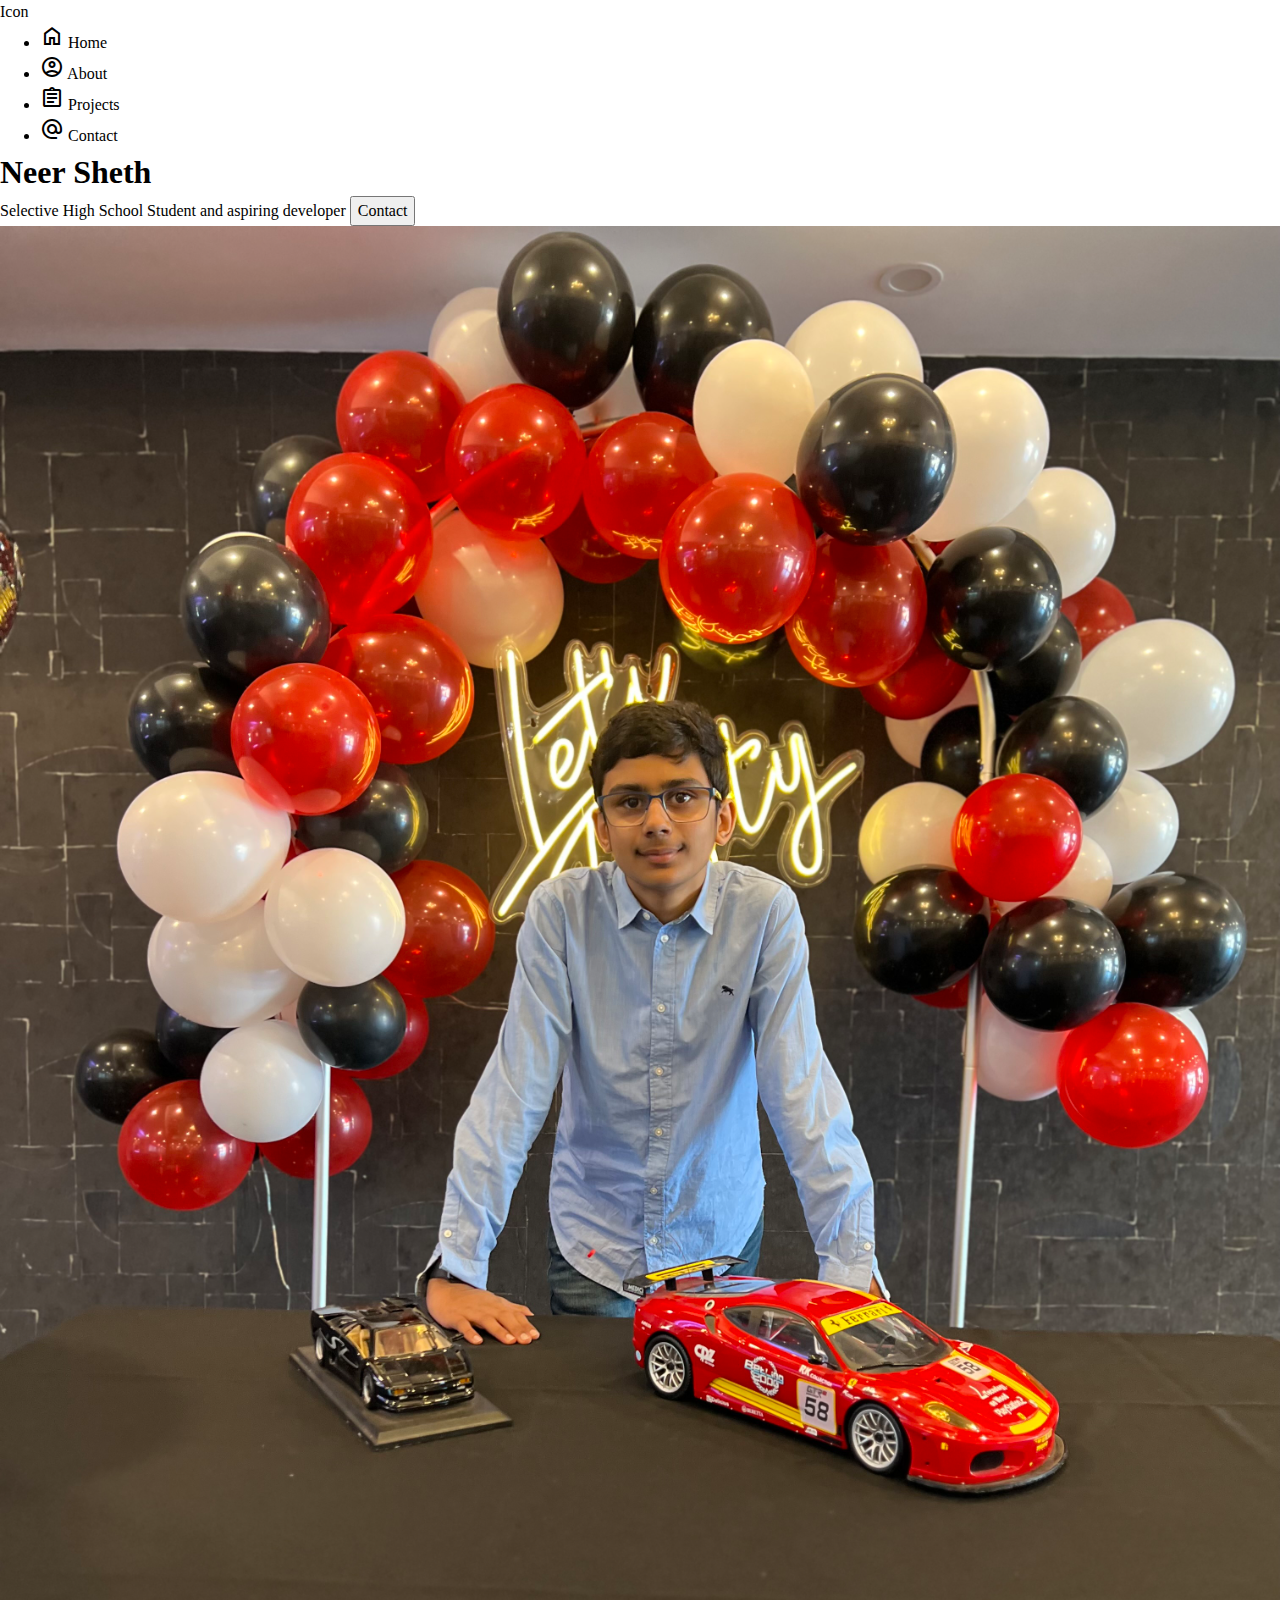
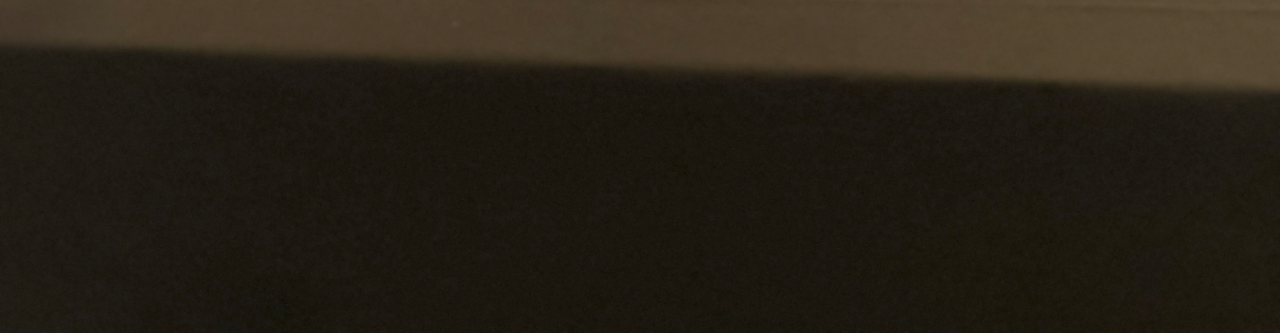
<file: docs/index.html>
<!DOCTYPE html>
<html lang="en">
<head>
    <meta charset="UTF-8">
    <meta name="viewport" content="width=device-width, initial-scale=1.0">
    <link rel="stylesheet" href="/styles/styles.css">
    <link rel="stylesheet" href="/styles/reset.css">
    <link rel="stylesheet" href="https://fonts.googleapis.com/css2?family=Material+Symbols+Outlined:opsz,wght,FILL,GRAD@24,400,0,0" />
    <title>Neer Sheth</title>
</head>
<body>
    <div id="main-container">
        <nav id="navbar">
            <div>Icon</div>
            <ul id="nav-list">
                <li class="nav-link">
                    <span class="material-symbols-outlined nav-icon">home</span>
                    Home
                </li>
                <li class="nav-link">
                    <span class="material-symbols-outlined nav-icon">account_circle</span>
                    About
                </li>
                <li class="nav-link">
                    <span class="material-symbols-outlined nav-icon">assignment</span>
                    Projects
                </li>
                <li class="nav-link">
                    <span class="material-symbols-outlined nav-icon">alternate_email</span>
                    Contact
                </li>
            </ul>
        </nav>

        <section id="hero">
            <div id="hero-text-container">
                <h1>Neer Sheth</h1>
                <span>
                    <span>Selective</span> High School Student and <span>aspiring developer</span>
                </span>
                <button>Contact</button>
            </div>
            <div id="hero-img-container">
                <img alt="An image of Neer" src="/assets/images/face_shot.jpg" />
            </div>
        </section>

    </div>
</body>
</html>
</file>
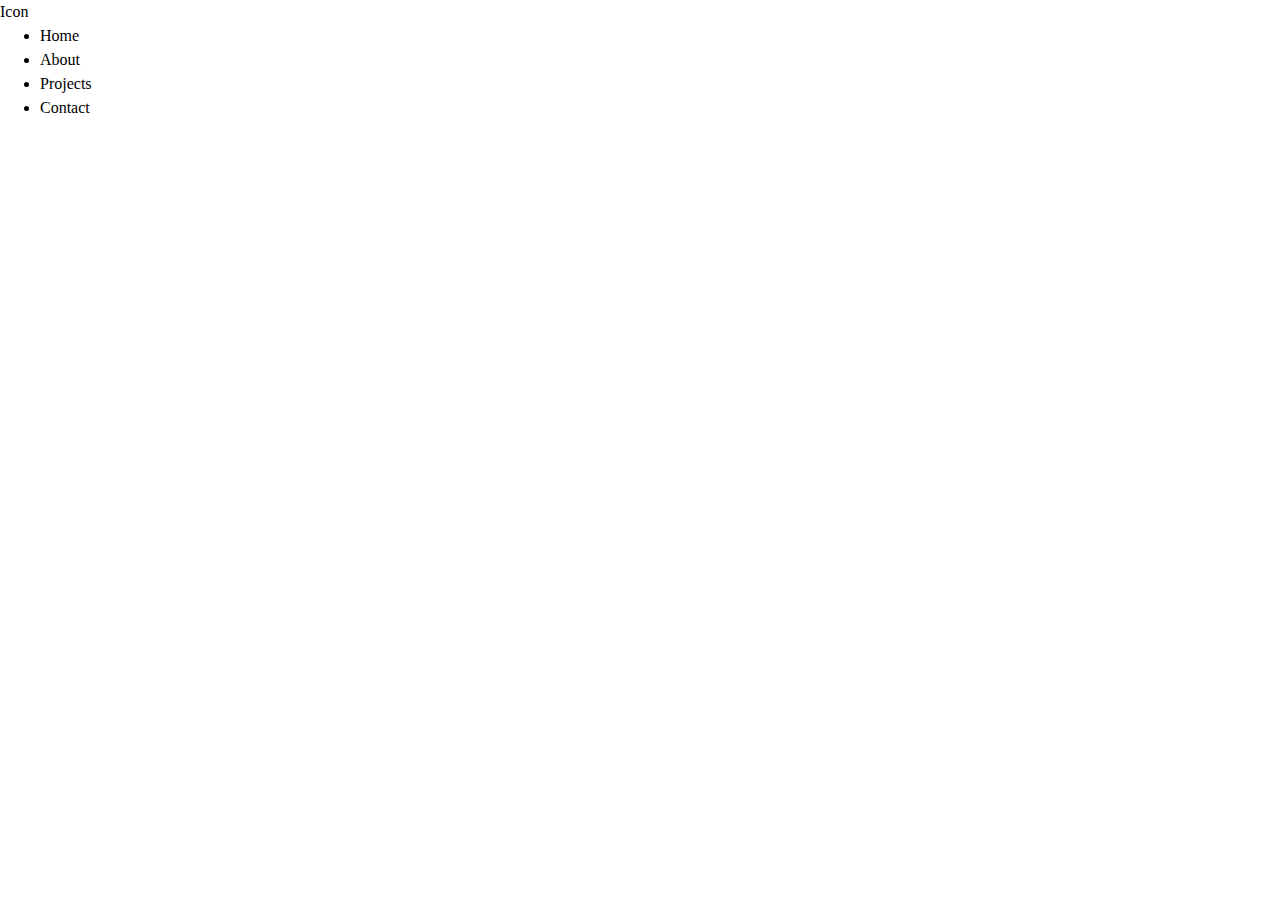
<file: html/index.html>
<!DOCTYPE html>
<html lang="en">
<head>
    <meta charset="UTF-8">
    <meta name="viewport" content="width=device-width, initial-scale=1.0">
    <link rel="stylesheet" href="/styles/styles.css">
    <link rel="stylesheet" href="/styles/reset.css">
    <link rel="stylesheet" href="https://fonts.googleapis.com/css2?family=Material+Symbols+Outlined:opsz,wght,FILL,GRAD@24,400,0,0" />
    <title>Neer Sheth</title>
</head>
<body>
    <div id="main_container">
        <nav id="navbar">
            <div>Icon</div>
            <ul id="nav_list">
                <li class="nav_link">Home</li>
                <li class="nav_link">About</li>
                <li class="nav_link">Projects</li>
                <li class="nav_link">Contact</li>
            </ul>
        </nav>


    </div>
</body>
</html>
</file>
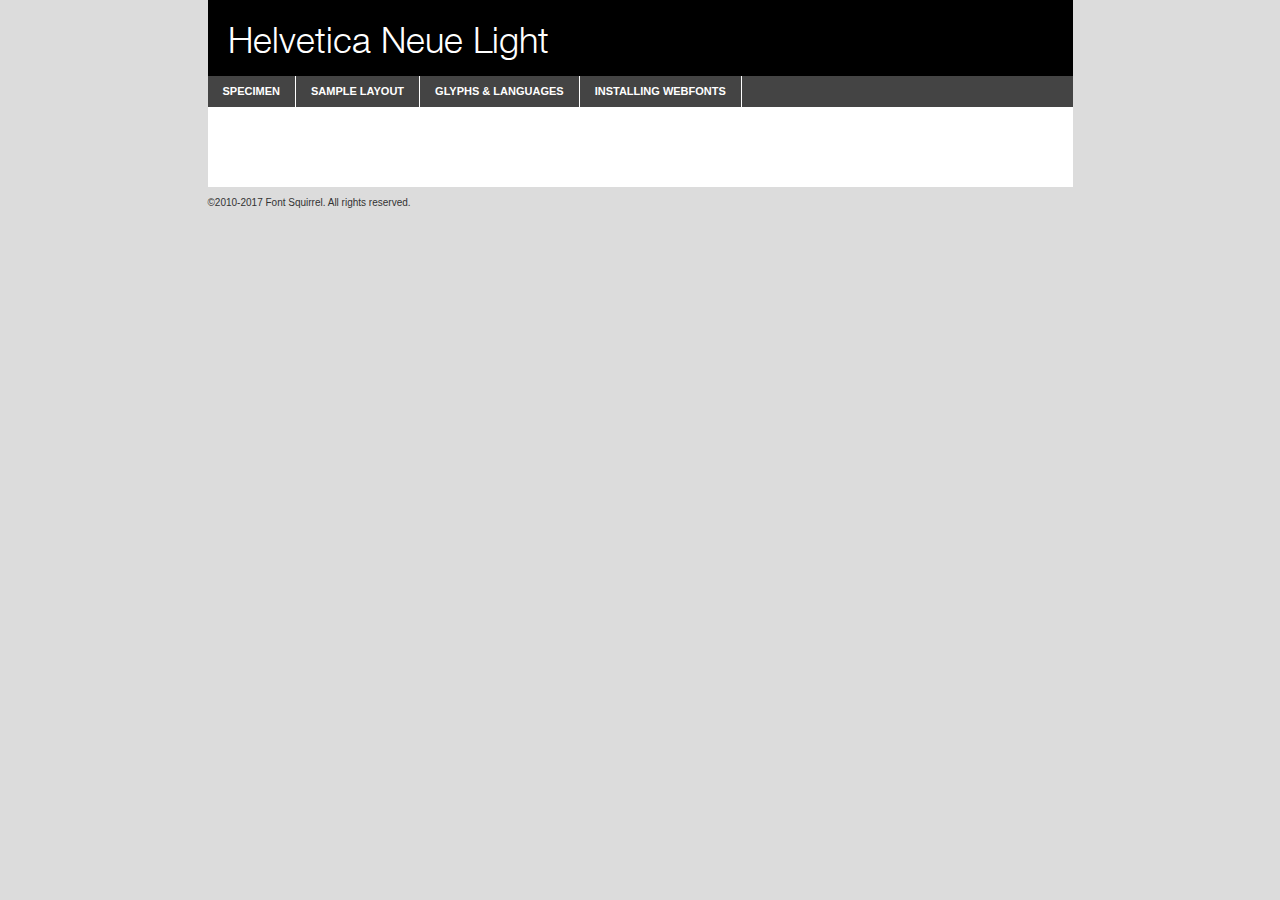
<file: fonts/HelveticaNeue/helveticaneuelight-demo.html>
<!DOCTYPE html PUBLIC "-//W3C//DTD XHTML 1.0 Transitional//EN"
        "http://www.w3.org/TR/xhtml1/DTD/xhtml1-transitional.dtd">

<html xmlns="http://www.w3.org/1999/xhtml" xml:lang="en" lang="en">
<head>
    <meta http-equiv="Content-Type" content="text/html; charset=utf-8"/>
    <script src="http://ajax.googleapis.com/ajax/libs/jquery/1.7.2/jquery.min.js" type="text/javascript" charset="utf-8"></script>
    <script type="text/javascript">
		(function($) {
			$.fn.easyTabs = function(option) {
				var param = jQuery.extend({ fadeSpeed: 'fast', defaultContent: 1, activeClass: 'active' }, option);
				$(this).each(function() {
					var thisId = '#' + this.id;
					if ( param.defaultContent == '' )
					{
						param.defaultContent = 1;
					}
					if ( typeof param.defaultContent == 'number' )
					{
						var defaultTab = $(thisId + ' .tabs li:eq(' + (param.defaultContent - 1) + ') a').attr('href').substr(1);
					}
					else
					{
						var defaultTab = param.defaultContent;
					}
					$(thisId + ' .tabs li a').each(function() {
						var tabToHide = $(this).attr('href').substr(1);
						$('#' + tabToHide).addClass('easytabs-tab-content');
					});
					hideAll();
					changeContent(defaultTab);

					function hideAll() {$(thisId + ' .easytabs-tab-content').hide();}

					function changeContent(tabId)
					{
						hideAll();
						$(thisId + ' .tabs li').removeClass(param.activeClass);
						$(thisId + ' .tabs li a[href=#' + tabId + ']').closest('li').addClass(param.activeClass);
						if ( param.fadeSpeed != 'none' )
						{
							$(thisId + ' #' + tabId).fadeIn(param.fadeSpeed);
						}
						else
						{
							$(thisId + ' #' + tabId).show();
						}
					}

					$(thisId + ' .tabs li').click(function() {
						var tabId = $(this).find('a').attr('href').substr(1);
						changeContent(tabId);
						return false;
					});
				});
			}
		})(jQuery);
    </script>
    <link rel="stylesheet" href="specimen_files/specimen_stylesheet.css" type="text/css" charset="utf-8"/>
    <link rel="stylesheet" href="stylesheet.css" type="text/css" charset="utf-8"/>

    <style type="text/css">
        		body {
			font-family: 'helvetica_neuelight';
        		}

            </style>

    <title>Helvetica Neue Light Specimen</title>


    <script type="text/javascript" charset="utf-8">
		$(document).ready(function() {
			$('#container').easyTabs({ defaultContent: 1 });
		});
    </script>
</head>

<body>
<div id="container">
    <div id="header">
		Helvetica Neue Light    </div>
    <ul class="tabs">
        <li><a href="#specimen">Specimen</a></li>
        <li><a href="#layout">Sample Layout</a></li>
		        <li><a href="#glyphs">Glyphs &amp; Languages</a></li>
        <li><a href="#installing">Installing Webfonts</a></li>

    </ul>

    <div id="main_content">


        <div id="specimen">

            <div class="section">
                <div class="grid12 firstcol">
                    <div class="huge">AaBb</div>
                </div>
            </div>

            <div class="section">
                <div class="glyph_range">A&#x200B;B&#x200b;C&#x200b;D&#x200b;E&#x200b;F&#x200b;G&#x200b;H&#x200b;I&#x200b;J&#x200b;K&#x200b;L&#x200b;M&#x200b;N&#x200b;O&#x200b;P&#x200b;Q&#x200b;R&#x200b;S&#x200b;T&#x200b;U&#x200b;V&#x200b;W&#x200b;X&#x200b;Y&#x200b;Z&#x200b;a&#x200b;b&#x200b;c&#x200b;d&#x200b;e&#x200b;f&#x200b;g&#x200b;h&#x200b;i&#x200b;j&#x200b;k&#x200b;l&#x200b;m&#x200b;n&#x200b;o&#x200b;p&#x200b;q&#x200b;r&#x200b;s&#x200b;t&#x200b;u&#x200b;v&#x200b;w&#x200b;x&#x200b;y&#x200b;z&#x200b;1&#x200b;2&#x200b;3&#x200b;4&#x200b;5&#x200b;6&#x200b;7&#x200b;8&#x200b;9&#x200b;0&#x200b;&amp;&#x200b;.&#x200b;,&#x200b;?&#x200b;!&#x200b;&#64;&#x200b;(&#x200b;)&#x200b;#&#x200b;$&#x200b;%&#x200b;*&#x200b;+&#x200b;-&#x200b;=&#x200b;:&#x200b;;</div>
            </div>
            <div class="section">
                <div class="grid12 firstcol">
                    <table class="sample_table">
                        <tr>
                            <td>10</td>
                            <td class="size10">abcdefghijklmnopqrstuvwxyzABCDEFGHIJKLMNOPQRSTUVWXYZ0123456789abcdefghijklmnopqrstuvwxyzABCDEFGHIJKLMNOPQRSTUVWXYZ0123456789abcdefghijklmnopqrstuvwxyzABCDEFGHIJKLMNOPQRSTUVWXYZ</td>
                        </tr>
                        <tr>
                            <td>11</td>
                            <td class="size11">abcdefghijklmnopqrstuvwxyzABCDEFGHIJKLMNOPQRSTUVWXYZ0123456789abcdefghijklmnopqrstuvwxyzABCDEFGHIJKLMNOPQRSTUVWXYZ0123456789abcdefghijklmnopqrstuvwxyzABCDEFGHIJKLMNOPQRSTUVWXYZ</td>
                        </tr>
                        <tr>
                            <td>12</td>
                            <td class="size12">abcdefghijklmnopqrstuvwxyzABCDEFGHIJKLMNOPQRSTUVWXYZ0123456789abcdefghijklmnopqrstuvwxyzABCDEFGHIJKLMNOPQRSTUVWXYZ0123456789abcdefghijklmnopqrstuvwxyzABCDEFGHIJKLMNOPQRSTUVWXYZ</td>
                        </tr>
                        <tr>
                            <td>13</td>
                            <td class="size13">abcdefghijklmnopqrstuvwxyzABCDEFGHIJKLMNOPQRSTUVWXYZ0123456789abcdefghijklmnopqrstuvwxyzABCDEFGHIJKLMNOPQRSTUVWXYZ0123456789abcdefghijklmnopqrstuvwxyzABCDEFGHIJKLMNOPQRSTUVWXYZ</td>
                        </tr>
                        <tr>
                            <td>14</td>
                            <td class="size14">abcdefghijklmnopqrstuvwxyzABCDEFGHIJKLMNOPQRSTUVWXYZ0123456789abcdefghijklmnopqrstuvwxyzABCDEFGHIJKLMNOPQRSTUVWXYZ0123456789abcdefghijklmnopqrstuvwxyzABCDEFGHIJKLMNOPQRSTUVWXYZ</td>
                        </tr>
                        <tr>
                            <td>16</td>
                            <td class="size16">abcdefghijklmnopqrstuvwxyzABCDEFGHIJKLMNOPQRSTUVWXYZ0123456789abcdefghijklmnopqrstuvwxyzABCDEFGHIJKLMNOPQRSTUVWXYZ</td>
                        </tr>
                        <tr>
                            <td>18</td>
                            <td class="size18">abcdefghijklmnopqrstuvwxyzABCDEFGHIJKLMNOPQRSTUVWXYZ0123456789abcdefghijklmnopqrstuvwxyzABCDEFGHIJKLMNOPQRSTUVWXYZ</td>
                        </tr>
                        <tr>
                            <td>20</td>
                            <td class="size20">abcdefghijklmnopqrstuvwxyzABCDEFGHIJKLMNOPQRSTUVWXYZ0123456789abcdefghijklmnopqrstuvwxyzABCDEFGHIJKLMNOPQRSTUVWXYZ</td>
                        </tr>
                        <tr>
                            <td>24</td>
                            <td class="size24">abcdefghijklmnopqrstuvwxyzABCDEFGHIJKLMNOPQRSTUVWXYZ0123456789abcdefghijklmnopqrstuvwxyzABCDEFGHIJKLMNOPQRSTUVWXYZ</td>
                        </tr>
                        <tr>
                            <td>30</td>
                            <td class="size30">abcdefghijklmnopqrstuvwxyzABCDEFGHIJKLMNOPQRSTUVWXYZ0123456789abcdefghijklmnopqrstuvwxyzABCDEFGHIJKLMNOPQRSTUVWXYZ</td>
                        </tr>
                        <tr>
                            <td>36</td>
                            <td class="size36">abcdefghijklmnopqrstuvwxyzABCDEFGHIJKLMNOPQRSTUVWXYZ0123456789abcdefghijklmnopqrstuvwxyzABCDEFGHIJKLMNOPQRSTUVWXYZ</td>
                        </tr>
                        <tr>
                            <td>48</td>
                            <td class="size48">abcdefghijklmnopqrstuvwxyzABCDEFGHIJKLMNOPQRSTUVWXYZ0123456789abcdefghijklmnopqrstuvwxyzABCDEFGHIJKLMNOPQRSTUVWXYZ</td>
                        </tr>
                        <tr>
                            <td>60</td>
                            <td class="size60">abcdefghijklmnopqrstuvwxyzABCDEFGHIJKLMNOPQRSTUVWXYZ0123456789abcdefghijklmnopqrstuvwxyzABCDEFGHIJKLMNOPQRSTUVWXYZ</td>
                        </tr>
                        <tr>
                            <td>72</td>
                            <td class="size72">abcdefghijklmnopqrstuvwxyzABCDEFGHIJKLMNOPQRSTUVWXYZ0123456789abcdefghijklmnopqrstuvwxyzABCDEFGHIJKLMNOPQRSTUVWXYZ</td>
                        </tr>
                        <tr>
                            <td>90</td>
                            <td class="size90">abcdefghijklmnopqrstuvwxyzABCDEFGHIJKLMNOPQRSTUVWXYZ0123456789abcdefghijklmnopqrstuvwxyzABCDEFGHIJKLMNOPQRSTUVWXYZ</td>
                        </tr>
                    </table>

                </div>

            </div>


            <div class="section" id="bodycomparison">


                <div id="xheight">
                    <div class="fontbody">&#x25FC;&#x25FC;&#x25FC;&#x25FC;&#x25FC;&#x25FC;&#x25FC;&#x25FC;&#x25FC;&#x25FC;&#x25FC;&#x25FC;&#x25FC;&#x25FC;&#x25FC;&#x25FC;&#x25FC;&#x25FC;&#x25FC;&#x25FC;&#x25FC;&#x25FC;&#x25FC;&#x25FC;&#x25FC;&#x25FC;&#x25FC;&#x25FC;&#x25FC;&#x25FC;&#x25FC;&#x25FC;&#x25FC;&#x25FC;&#x25FC;&#x25FC;&#x25FC;&#x25FC;&#x25FC;&#x25FC;&#x25FC;&#x25FC;&#x25FC;&#x25FC;&#x25FC;&#x25FC;&#x25FC;&#x25FC;&#x25FC;&#x25FC;&#x25FC;&#x25FC;&#x25FC;&#x25FC;&#x25FC;&#x25FC;&#x25FC;&#x25FC;&#x25FC;&#x25FC;&#x25FC;&#x25FC;&#x25FC;&#x25FC;&#x25FC;&#x25FC;&#x25FC;&#x25FC;&#x25FC;&#x25FC;&#x25FC;&#x25FC;&#x25FC;&#x25FC;&#x25FC;&#x25FC;&#x25FC;&#x25FC;&#x25FC;&#x25FC;&#x25FC;&#x25FC;&#x25FC;&#x25FC;&#x25FC;&#x25FC;&#x25FC;&#x25FC;&#x25FC;&#x25FC;&#x25FC;&#x25FC;&#x25FC;&#x25FC;&#x25FC;&#x25FC;&#x25FC;&#x25FC;&#x25FC;body</div>
                    <div class="arialbody">body</div>
                    <div class="verdanabody">body</div>
                    <div class="georgiabody">body</div>
                </div>
                <div class="fontbody" style="z-index:1">
                    body<span>Helvetica Neue Light</span>
                </div>
                <div class="arialbody" style="z-index:1">
                    body<span>Arial</span>
                </div>
                <div class="verdanabody" style="z-index:1">
                    body<span>Verdana</span>
                </div>
                <div class="georgiabody" style="z-index:1">
                    body<span>Georgia</span>
                </div>


            </div>


            <div class="section psample psample_row1" id="">

                <div class="grid2 firstcol">
                    <p class="size10"><span>10.</span>Aenean lacinia bibendum nulla sed consectetur. Fusce dapibus, tellus ac cursus commodo, tortor mauris condimentum nibh, ut fermentum massa justo sit amet risus. Nullam id dolor id nibh ultricies vehicula ut id elit. Cum sociis natoque penatibus et magnis dis parturient montes, nascetur ridiculus mus. Nulla vitae elit libero, a pharetra augue.</p>

                </div>
                <div class="grid3">
                    <p class="size11"><span>11.</span>Aenean lacinia bibendum nulla sed consectetur. Fusce dapibus, tellus ac cursus commodo, tortor mauris condimentum nibh, ut fermentum massa justo sit amet risus. Nullam id dolor id nibh ultricies vehicula ut id elit. Cum sociis natoque penatibus et magnis dis parturient montes, nascetur ridiculus mus. Nulla vitae elit libero, a pharetra augue.</p>

                </div>
                <div class="grid3">
                    <p class="size12"><span>12.</span>Aenean lacinia bibendum nulla sed consectetur. Fusce dapibus, tellus ac cursus commodo, tortor mauris condimentum nibh, ut fermentum massa justo sit amet risus. Nullam id dolor id nibh ultricies vehicula ut id elit. Cum sociis natoque penatibus et magnis dis parturient montes, nascetur ridiculus mus. Nulla vitae elit libero, a pharetra augue.</p>

                </div>
                <div class="grid4">
                    <p class="size13"><span>13.</span>Aenean lacinia bibendum nulla sed consectetur. Fusce dapibus, tellus ac cursus commodo, tortor mauris condimentum nibh, ut fermentum massa justo sit amet risus. Nullam id dolor id nibh ultricies vehicula ut id elit. Cum sociis natoque penatibus et magnis dis parturient montes, nascetur ridiculus mus. Nulla vitae elit libero, a pharetra augue.</p>

                </div>
                <div class="white_blend"></div>

            </div>
            <div class="section psample psample_row2" id="">
                <div class="grid3 firstcol">
                    <p class="size14"><span>14.</span>Aenean lacinia bibendum nulla sed consectetur. Fusce dapibus, tellus ac cursus commodo, tortor mauris condimentum nibh, ut fermentum massa justo sit amet risus. Nullam id dolor id nibh ultricies vehicula ut id elit. Cum sociis natoque penatibus et magnis dis parturient montes, nascetur ridiculus mus. Nulla vitae elit libero, a pharetra augue.</p>

                </div>
                <div class="grid4">
                    <p class="size16"><span>16.</span>Aenean lacinia bibendum nulla sed consectetur. Fusce dapibus, tellus ac cursus commodo, tortor mauris condimentum nibh, ut fermentum massa justo sit amet risus. Nullam id dolor id nibh ultricies vehicula ut id elit. Cum sociis natoque penatibus et magnis dis parturient montes, nascetur ridiculus mus. Nulla vitae elit libero, a pharetra augue.</p>

                </div>
                <div class="grid5">
                    <p class="size18"><span>18.</span>Aenean lacinia bibendum nulla sed consectetur. Fusce dapibus, tellus ac cursus commodo, tortor mauris condimentum nibh, ut fermentum massa justo sit amet risus. Nullam id dolor id nibh ultricies vehicula ut id elit. Cum sociis natoque penatibus et magnis dis parturient montes, nascetur ridiculus mus. Nulla vitae elit libero, a pharetra augue.</p>

                </div>

                <div class="white_blend"></div>

            </div>

            <div class="section psample psample_row3" id="">
                <div class="grid5 firstcol">
                    <p class="size20"><span>20.</span>Aenean lacinia bibendum nulla sed consectetur. Fusce dapibus, tellus ac cursus commodo, tortor mauris condimentum nibh, ut fermentum massa justo sit amet risus. Nullam id dolor id nibh ultricies vehicula ut id elit. Cum sociis natoque penatibus et magnis dis parturient montes, nascetur ridiculus mus. Nulla vitae elit libero, a pharetra augue.</p>
                </div>
                <div class="grid7">
                    <p class="size24"><span>24.</span>Aenean lacinia bibendum nulla sed consectetur. Fusce dapibus, tellus ac cursus commodo, tortor mauris condimentum nibh, ut fermentum massa justo sit amet risus. Nullam id dolor id nibh ultricies vehicula ut id elit. Cum sociis natoque penatibus et magnis dis parturient montes, nascetur ridiculus mus. Nulla vitae elit libero, a pharetra augue.</p>
                </div>

                <div class="white_blend"></div>

            </div>

            <div class="section psample psample_row4" id="">
                <div class="grid12 firstcol">
                    <p class="size30"><span>30.</span>Aenean lacinia bibendum nulla sed consectetur. Fusce dapibus, tellus ac cursus commodo, tortor mauris condimentum nibh, ut fermentum massa justo sit amet risus. Nullam id dolor id nibh ultricies vehicula ut id elit. Cum sociis natoque penatibus et magnis dis parturient montes, nascetur ridiculus mus. Nulla vitae elit libero, a pharetra augue.</p>
                </div>
                <div class="white_blend"></div>

            </div>


            <div class="section psample psample_row1 fullreverse">
                <div class="grid2 firstcol">
                    <p class="size10"><span>10.</span>Aenean lacinia bibendum nulla sed consectetur. Fusce dapibus, tellus ac cursus commodo, tortor mauris condimentum nibh, ut fermentum massa justo sit amet risus. Nullam id dolor id nibh ultricies vehicula ut id elit. Cum sociis natoque penatibus et magnis dis parturient montes, nascetur ridiculus mus. Nulla vitae elit libero, a pharetra augue.</p>

                </div>
                <div class="grid3">
                    <p class="size11"><span>11.</span>Aenean lacinia bibendum nulla sed consectetur. Fusce dapibus, tellus ac cursus commodo, tortor mauris condimentum nibh, ut fermentum massa justo sit amet risus. Nullam id dolor id nibh ultricies vehicula ut id elit. Cum sociis natoque penatibus et magnis dis parturient montes, nascetur ridiculus mus. Nulla vitae elit libero, a pharetra augue.</p>

                </div>
                <div class="grid3">
                    <p class="size12"><span>12.</span>Aenean lacinia bibendum nulla sed consectetur. Fusce dapibus, tellus ac cursus commodo, tortor mauris condimentum nibh, ut fermentum massa justo sit amet risus. Nullam id dolor id nibh ultricies vehicula ut id elit. Cum sociis natoque penatibus et magnis dis parturient montes, nascetur ridiculus mus. Nulla vitae elit libero, a pharetra augue.</p>

                </div>
                <div class="grid4">
                    <p class="size13"><span>13.</span>Aenean lacinia bibendum nulla sed consectetur. Fusce dapibus, tellus ac cursus commodo, tortor mauris condimentum nibh, ut fermentum massa justo sit amet risus. Nullam id dolor id nibh ultricies vehicula ut id elit. Cum sociis natoque penatibus et magnis dis parturient montes, nascetur ridiculus mus. Nulla vitae elit libero, a pharetra augue.</p>

                </div>
                <div class="black_blend"></div>

            </div>

            <div class="section psample psample_row2 fullreverse">
                <div class="grid3 firstcol">
                    <p class="size14"><span>14.</span>Aenean lacinia bibendum nulla sed consectetur. Fusce dapibus, tellus ac cursus commodo, tortor mauris condimentum nibh, ut fermentum massa justo sit amet risus. Nullam id dolor id nibh ultricies vehicula ut id elit. Cum sociis natoque penatibus et magnis dis parturient montes, nascetur ridiculus mus. Nulla vitae elit libero, a pharetra augue.</p>

                </div>
                <div class="grid4">
                    <p class="size16"><span>16.</span>Aenean lacinia bibendum nulla sed consectetur. Fusce dapibus, tellus ac cursus commodo, tortor mauris condimentum nibh, ut fermentum massa justo sit amet risus. Nullam id dolor id nibh ultricies vehicula ut id elit. Cum sociis natoque penatibus et magnis dis parturient montes, nascetur ridiculus mus. Nulla vitae elit libero, a pharetra augue.</p>

                </div>
                <div class="grid5">
                    <p class="size18"><span>18.</span>Aenean lacinia bibendum nulla sed consectetur. Fusce dapibus, tellus ac cursus commodo, tortor mauris condimentum nibh, ut fermentum massa justo sit amet risus. Nullam id dolor id nibh ultricies vehicula ut id elit. Cum sociis natoque penatibus et magnis dis parturient montes, nascetur ridiculus mus. Nulla vitae elit libero, a pharetra augue.</p>

                </div>
                <div class="black_blend"></div>

            </div>

            <div class="section psample fullreverse psample_row3" id="">
                <div class="grid5 firstcol">
                    <p class="size20"><span>20.</span>Aenean lacinia bibendum nulla sed consectetur. Fusce dapibus, tellus ac cursus commodo, tortor mauris condimentum nibh, ut fermentum massa justo sit amet risus. Nullam id dolor id nibh ultricies vehicula ut id elit. Cum sociis natoque penatibus et magnis dis parturient montes, nascetur ridiculus mus. Nulla vitae elit libero, a pharetra augue.</p>
                </div>
                <div class="grid7">
                    <p class="size24"><span>24.</span>Aenean lacinia bibendum nulla sed consectetur. Fusce dapibus, tellus ac cursus commodo, tortor mauris condimentum nibh, ut fermentum massa justo sit amet risus. Nullam id dolor id nibh ultricies vehicula ut id elit. Cum sociis natoque penatibus et magnis dis parturient montes, nascetur ridiculus mus. Nulla vitae elit libero, a pharetra augue.</p>
                </div>

                <div class="black_blend"></div>

            </div>

            <div class="section psample fullreverse psample_row4" id="" style="border-bottom: 20px #000 solid;">
                <div class="grid12 firstcol">
                    <p class="size30"><span>30.</span>Aenean lacinia bibendum nulla sed consectetur. Fusce dapibus, tellus ac cursus commodo, tortor mauris condimentum nibh, ut fermentum massa justo sit amet risus. Nullam id dolor id nibh ultricies vehicula ut id elit. Cum sociis natoque penatibus et magnis dis parturient montes, nascetur ridiculus mus. Nulla vitae elit libero, a pharetra augue.</p>
                </div>
                <div class="black_blend"></div>

            </div>


        </div>

        <div id="layout">

            <div class="section">

                <div class="grid12 firstcol">
                    <h1>Lorem Ipsum Dolor</h1>
                    <h2>Etiam porta sem malesuada magna mollis euismod</h2>

                    <p class="byline">By <a href="#link">Aenean Lacinia</a></p>
                </div>
            </div>
            <div class="section">
                <div class="grid8 firstcol">
                    <p class="large">Donec sed odio dui. Morbi leo risus, porta ac consectetur ac, vestibulum at eros. Fusce dapibus, tellus ac cursus commodo, tortor mauris condimentum nibh, ut fermentum massa justo sit amet risus. </p>


                    <h3>Pellentesque ornare sem</h3>

                    <p>Maecenas sed diam eget risus varius blandit sit amet non magna. Maecenas faucibus mollis interdum. Donec ullamcorper nulla non metus auctor fringilla. Nullam id dolor id nibh ultricies vehicula ut id elit. Nullam id dolor id nibh ultricies vehicula ut id elit. </p>

                    <p>Aenean eu leo quam. Pellentesque ornare sem lacinia quam venenatis vestibulum. Lorem ipsum dolor sit amet, consectetur adipiscing elit. Cum sociis natoque penatibus et magnis dis parturient montes, nascetur ridiculus mus. </p>

                    <p>Nulla vitae elit libero, a pharetra augue. Praesent commodo cursus magna, vel scelerisque nisl consectetur et. Aenean lacinia bibendum nulla sed consectetur. </p>

                    <p>Nullam quis risus eget urna mollis ornare vel eu leo. Nullam quis risus eget urna mollis ornare vel eu leo. Maecenas sed diam eget risus varius blandit sit amet non magna. Donec ullamcorper nulla non metus auctor fringilla. </p>

                    <h3>Cras mattis consectetur</h3>

                    <p>Aenean eu leo quam. Pellentesque ornare sem lacinia quam venenatis vestibulum. Aenean lacinia bibendum nulla sed consectetur. Integer posuere erat a ante venenatis dapibus posuere velit aliquet. Cras mattis consectetur purus sit amet fermentum. </p>

                    <p>Nullam id dolor id nibh ultricies vehicula ut id elit. Nullam quis risus eget urna mollis ornare vel eu leo. Cras mattis consectetur purus sit amet fermentum.</p>
                </div>

                <div class="grid4 sidebar">

                    <div class="box reverse">
                        <p class="last">Nullam quis risus eget urna mollis ornare vel eu leo. Donec ullamcorper nulla non metus auctor fringilla. Cras mattis consectetur purus sit amet fermentum. Sed posuere consectetur est at lobortis. Lorem ipsum dolor sit amet, consectetur adipiscing elit. </p>
                    </div>

                    <p class="caption">Maecenas sed diam eget risus varius.</p>

                    <p>Vestibulum id ligula porta felis euismod semper. Integer posuere erat a ante venenatis dapibus posuere velit aliquet. Vestibulum id ligula porta felis euismod semper. Sed posuere consectetur est at lobortis. Maecenas sed diam eget risus varius blandit sit amet non magna. Fusce dapibus, tellus ac cursus commodo, tortor mauris condimentum nibh, ut fermentum massa justo sit amet risus. </p>


                    <p>Duis mollis, est non commodo luctus, nisi erat porttitor ligula, eget lacinia odio sem nec elit. Aenean lacinia bibendum nulla sed consectetur. Vivamus sagittis lacus vel augue laoreet rutrum faucibus dolor auctor. Aenean lacinia bibendum nulla sed consectetur. Nullam quis risus eget urna mollis ornare vel eu leo. </p>

                    <p>Praesent commodo cursus magna, vel scelerisque nisl consectetur et. Donec ullamcorper nulla non metus auctor fringilla. Maecenas faucibus mollis interdum. Fusce dapibus, tellus ac cursus commodo, tortor mauris condimentum nibh, ut fermentum massa justo sit amet risus. </p>

                </div>
            </div>

        </div>


		

        <div id="glyphs">
            <div class="section">
                <div class="grid12 firstcol">

                    <h1>Language Support</h1>
                    <p>The subset of Helvetica Neue Light in this kit supports the following languages:<br/>

						Albanian, Basque, Breton, Chamorro, Danish, Dutch, English, Faroese, Finnish, French, Frisian, Galician, German, Icelandic, Italian, Malagasy, Norwegian, Portuguese, Spanish, Alsatian, Aragonese, Arapaho, Arrernte, Asturian, Aymara, Bislama, Cebuano, Corsican, Fijian, French_creole, Genoese, Gilbertese, Greenlandic, Haitian_creole, Hiligaynon, Hmong, Hopi, Ibanag, Iloko_ilokano, Indonesian, Interglossa_glosa, Interlingua, Irish_gaelic, Jerriais, Lojban, Lombard, Luxembourgeois, Manx, Mohawk, Norfolk_pitcairnese, Occitan, Oromo, Pangasinan, Papiamento, Piedmontese, Potawatomi, Rhaeto-romance, Romansh, Rotokas, Sami_lule, Samoan, Sardinian, Scots_gaelic, Seychelles_creole, Shona, Sicilian, Somali, Southern_ndebele, Swahili, Swati_swazi, Tagalog_filipino_pilipino, Tetum, Tok_pisin, Uyghur_latinized, Volapuk, Walloon, Warlpiri, Xhosa, Yapese, Zulu, Latinbasic, Ubasic, Demo                    </p>
                    <h1>Glyph Chart</h1>
                    <p>The subset of Helvetica Neue Light in this kit includes all the glyphs listed below. Unicode entities are included above each glyph to help you insert individual characters into your layout.</p>
                    <div id="glyph_chart">

																				                                <div><p>&amp;#8;</p>&#8;</div>
																				                                <div><p>&amp;#9;</p>&#9;</div>
																				                                <div><p>&amp;#13;</p>&#13;</div>
																				                                <div><p>&amp;#29;</p>&#29;</div>
																				                                <div><p>&amp;#32;</p>&#32;</div>
																				                                <div><p>&amp;#33;</p>&#33;</div>
																				                                <div><p>&amp;#34;</p>&#34;</div>
																				                                <div><p>&amp;#35;</p>&#35;</div>
																				                                <div><p>&amp;#36;</p>&#36;</div>
																				                                <div><p>&amp;#37;</p>&#37;</div>
																				                                <div><p>&amp;#38;</p>&#38;</div>
																				                                <div><p>&amp;#39;</p>&#39;</div>
																				                                <div><p>&amp;#40;</p>&#40;</div>
																				                                <div><p>&amp;#41;</p>&#41;</div>
																				                                <div><p>&amp;#42;</p>&#42;</div>
																				                                <div><p>&amp;#43;</p>&#43;</div>
																				                                <div><p>&amp;#44;</p>&#44;</div>
																				                                <div><p>&amp;#45;</p>&#45;</div>
																				                                <div><p>&amp;#46;</p>&#46;</div>
																				                                <div><p>&amp;#47;</p>&#47;</div>
																				                                <div><p>&amp;#48;</p>&#48;</div>
																				                                <div><p>&amp;#49;</p>&#49;</div>
																				                                <div><p>&amp;#50;</p>&#50;</div>
																				                                <div><p>&amp;#51;</p>&#51;</div>
																				                                <div><p>&amp;#52;</p>&#52;</div>
																				                                <div><p>&amp;#53;</p>&#53;</div>
																				                                <div><p>&amp;#54;</p>&#54;</div>
																				                                <div><p>&amp;#55;</p>&#55;</div>
																				                                <div><p>&amp;#56;</p>&#56;</div>
																				                                <div><p>&amp;#57;</p>&#57;</div>
																				                                <div><p>&amp;#58;</p>&#58;</div>
																				                                <div><p>&amp;#59;</p>&#59;</div>
																				                                <div><p>&amp;#60;</p>&#60;</div>
																				                                <div><p>&amp;#61;</p>&#61;</div>
																				                                <div><p>&amp;#62;</p>&#62;</div>
																				                                <div><p>&amp;#63;</p>&#63;</div>
																				                                <div><p>&amp;#64;</p>&#64;</div>
																				                                <div><p>&amp;#65;</p>&#65;</div>
																				                                <div><p>&amp;#66;</p>&#66;</div>
																				                                <div><p>&amp;#67;</p>&#67;</div>
																				                                <div><p>&amp;#68;</p>&#68;</div>
																				                                <div><p>&amp;#69;</p>&#69;</div>
																				                                <div><p>&amp;#70;</p>&#70;</div>
																				                                <div><p>&amp;#71;</p>&#71;</div>
																				                                <div><p>&amp;#72;</p>&#72;</div>
																				                                <div><p>&amp;#73;</p>&#73;</div>
																				                                <div><p>&amp;#74;</p>&#74;</div>
																				                                <div><p>&amp;#75;</p>&#75;</div>
																				                                <div><p>&amp;#76;</p>&#76;</div>
																				                                <div><p>&amp;#77;</p>&#77;</div>
																				                                <div><p>&amp;#78;</p>&#78;</div>
																				                                <div><p>&amp;#79;</p>&#79;</div>
																				                                <div><p>&amp;#80;</p>&#80;</div>
																				                                <div><p>&amp;#81;</p>&#81;</div>
																				                                <div><p>&amp;#82;</p>&#82;</div>
																				                                <div><p>&amp;#83;</p>&#83;</div>
																				                                <div><p>&amp;#84;</p>&#84;</div>
																				                                <div><p>&amp;#85;</p>&#85;</div>
																				                                <div><p>&amp;#86;</p>&#86;</div>
																				                                <div><p>&amp;#87;</p>&#87;</div>
																				                                <div><p>&amp;#88;</p>&#88;</div>
																				                                <div><p>&amp;#89;</p>&#89;</div>
																				                                <div><p>&amp;#90;</p>&#90;</div>
																				                                <div><p>&amp;#91;</p>&#91;</div>
																				                                <div><p>&amp;#92;</p>&#92;</div>
																				                                <div><p>&amp;#93;</p>&#93;</div>
																				                                <div><p>&amp;#94;</p>&#94;</div>
																				                                <div><p>&amp;#95;</p>&#95;</div>
																				                                <div><p>&amp;#96;</p>&#96;</div>
																				                                <div><p>&amp;#97;</p>&#97;</div>
																				                                <div><p>&amp;#98;</p>&#98;</div>
																				                                <div><p>&amp;#99;</p>&#99;</div>
																				                                <div><p>&amp;#100;</p>&#100;</div>
																				                                <div><p>&amp;#101;</p>&#101;</div>
																				                                <div><p>&amp;#102;</p>&#102;</div>
																				                                <div><p>&amp;#103;</p>&#103;</div>
																				                                <div><p>&amp;#104;</p>&#104;</div>
																				                                <div><p>&amp;#105;</p>&#105;</div>
																				                                <div><p>&amp;#106;</p>&#106;</div>
																				                                <div><p>&amp;#107;</p>&#107;</div>
																				                                <div><p>&amp;#108;</p>&#108;</div>
																				                                <div><p>&amp;#109;</p>&#109;</div>
																				                                <div><p>&amp;#110;</p>&#110;</div>
																				                                <div><p>&amp;#111;</p>&#111;</div>
																				                                <div><p>&amp;#112;</p>&#112;</div>
																				                                <div><p>&amp;#113;</p>&#113;</div>
																				                                <div><p>&amp;#114;</p>&#114;</div>
																				                                <div><p>&amp;#115;</p>&#115;</div>
																				                                <div><p>&amp;#116;</p>&#116;</div>
																				                                <div><p>&amp;#117;</p>&#117;</div>
																				                                <div><p>&amp;#118;</p>&#118;</div>
																				                                <div><p>&amp;#119;</p>&#119;</div>
																				                                <div><p>&amp;#120;</p>&#120;</div>
																				                                <div><p>&amp;#121;</p>&#121;</div>
																				                                <div><p>&amp;#122;</p>&#122;</div>
																				                                <div><p>&amp;#123;</p>&#123;</div>
																				                                <div><p>&amp;#124;</p>&#124;</div>
																				                                <div><p>&amp;#125;</p>&#125;</div>
																				                                <div><p>&amp;#126;</p>&#126;</div>
																				                                <div><p>&amp;#127;</p>&#127;</div>
																				                                <div><p>&amp;#160;</p>&#160;</div>
																				                                <div><p>&amp;#161;</p>&#161;</div>
																				                                <div><p>&amp;#162;</p>&#162;</div>
																				                                <div><p>&amp;#163;</p>&#163;</div>
																				                                <div><p>&amp;#164;</p>&#164;</div>
																				                                <div><p>&amp;#165;</p>&#165;</div>
																				                                <div><p>&amp;#166;</p>&#166;</div>
																				                                <div><p>&amp;#167;</p>&#167;</div>
																				                                <div><p>&amp;#168;</p>&#168;</div>
																				                                <div><p>&amp;#169;</p>&#169;</div>
																				                                <div><p>&amp;#170;</p>&#170;</div>
																				                                <div><p>&amp;#171;</p>&#171;</div>
																				                                <div><p>&amp;#172;</p>&#172;</div>
																				                                <div><p>&amp;#173;</p>&#173;</div>
																				                                <div><p>&amp;#174;</p>&#174;</div>
																				                                <div><p>&amp;#175;</p>&#175;</div>
																				                                <div><p>&amp;#176;</p>&#176;</div>
																				                                <div><p>&amp;#177;</p>&#177;</div>
																				                                <div><p>&amp;#178;</p>&#178;</div>
																				                                <div><p>&amp;#179;</p>&#179;</div>
																				                                <div><p>&amp;#180;</p>&#180;</div>
																				                                <div><p>&amp;#181;</p>&#181;</div>
																				                                <div><p>&amp;#182;</p>&#182;</div>
																				                                <div><p>&amp;#183;</p>&#183;</div>
																				                                <div><p>&amp;#184;</p>&#184;</div>
																				                                <div><p>&amp;#185;</p>&#185;</div>
																				                                <div><p>&amp;#186;</p>&#186;</div>
																				                                <div><p>&amp;#187;</p>&#187;</div>
																				                                <div><p>&amp;#188;</p>&#188;</div>
																				                                <div><p>&amp;#189;</p>&#189;</div>
																				                                <div><p>&amp;#190;</p>&#190;</div>
																				                                <div><p>&amp;#191;</p>&#191;</div>
																				                                <div><p>&amp;#192;</p>&#192;</div>
																				                                <div><p>&amp;#193;</p>&#193;</div>
																				                                <div><p>&amp;#194;</p>&#194;</div>
																				                                <div><p>&amp;#195;</p>&#195;</div>
																				                                <div><p>&amp;#196;</p>&#196;</div>
																				                                <div><p>&amp;#197;</p>&#197;</div>
																				                                <div><p>&amp;#198;</p>&#198;</div>
																				                                <div><p>&amp;#199;</p>&#199;</div>
																				                                <div><p>&amp;#200;</p>&#200;</div>
																				                                <div><p>&amp;#201;</p>&#201;</div>
																				                                <div><p>&amp;#202;</p>&#202;</div>
																				                                <div><p>&amp;#203;</p>&#203;</div>
																				                                <div><p>&amp;#204;</p>&#204;</div>
																				                                <div><p>&amp;#205;</p>&#205;</div>
																				                                <div><p>&amp;#206;</p>&#206;</div>
																				                                <div><p>&amp;#207;</p>&#207;</div>
																				                                <div><p>&amp;#208;</p>&#208;</div>
																				                                <div><p>&amp;#209;</p>&#209;</div>
																				                                <div><p>&amp;#210;</p>&#210;</div>
																				                                <div><p>&amp;#211;</p>&#211;</div>
																				                                <div><p>&amp;#212;</p>&#212;</div>
																				                                <div><p>&amp;#213;</p>&#213;</div>
																				                                <div><p>&amp;#214;</p>&#214;</div>
																				                                <div><p>&amp;#215;</p>&#215;</div>
																				                                <div><p>&amp;#216;</p>&#216;</div>
																				                                <div><p>&amp;#217;</p>&#217;</div>
																				                                <div><p>&amp;#218;</p>&#218;</div>
																				                                <div><p>&amp;#219;</p>&#219;</div>
																				                                <div><p>&amp;#220;</p>&#220;</div>
																				                                <div><p>&amp;#221;</p>&#221;</div>
																				                                <div><p>&amp;#222;</p>&#222;</div>
																				                                <div><p>&amp;#223;</p>&#223;</div>
																				                                <div><p>&amp;#224;</p>&#224;</div>
																				                                <div><p>&amp;#225;</p>&#225;</div>
																				                                <div><p>&amp;#226;</p>&#226;</div>
																				                                <div><p>&amp;#227;</p>&#227;</div>
																				                                <div><p>&amp;#228;</p>&#228;</div>
																				                                <div><p>&amp;#229;</p>&#229;</div>
																				                                <div><p>&amp;#230;</p>&#230;</div>
																				                                <div><p>&amp;#231;</p>&#231;</div>
																				                                <div><p>&amp;#232;</p>&#232;</div>
																				                                <div><p>&amp;#233;</p>&#233;</div>
																				                                <div><p>&amp;#234;</p>&#234;</div>
																				                                <div><p>&amp;#235;</p>&#235;</div>
																				                                <div><p>&amp;#236;</p>&#236;</div>
																				                                <div><p>&amp;#237;</p>&#237;</div>
																				                                <div><p>&amp;#238;</p>&#238;</div>
																				                                <div><p>&amp;#239;</p>&#239;</div>
																				                                <div><p>&amp;#240;</p>&#240;</div>
																				                                <div><p>&amp;#241;</p>&#241;</div>
																				                                <div><p>&amp;#242;</p>&#242;</div>
																				                                <div><p>&amp;#243;</p>&#243;</div>
																				                                <div><p>&amp;#244;</p>&#244;</div>
																				                                <div><p>&amp;#245;</p>&#245;</div>
																				                                <div><p>&amp;#246;</p>&#246;</div>
																				                                <div><p>&amp;#247;</p>&#247;</div>
																				                                <div><p>&amp;#248;</p>&#248;</div>
																				                                <div><p>&amp;#249;</p>&#249;</div>
																				                                <div><p>&amp;#250;</p>&#250;</div>
																				                                <div><p>&amp;#251;</p>&#251;</div>
																				                                <div><p>&amp;#252;</p>&#252;</div>
																				                                <div><p>&amp;#253;</p>&#253;</div>
																				                                <div><p>&amp;#254;</p>&#254;</div>
																				                                <div><p>&amp;#255;</p>&#255;</div>
																				                                <div><p>&amp;#338;</p>&#338;</div>
																				                                <div><p>&amp;#339;</p>&#339;</div>
																				                                <div><p>&amp;#376;</p>&#376;</div>
																				                                <div><p>&amp;#710;</p>&#710;</div>
																				                                <div><p>&amp;#732;</p>&#732;</div>
																				                                <div><p>&amp;#8192;</p>&#8192;</div>
																				                                <div><p>&amp;#8193;</p>&#8193;</div>
																				                                <div><p>&amp;#8194;</p>&#8194;</div>
																				                                <div><p>&amp;#8195;</p>&#8195;</div>
																				                                <div><p>&amp;#8196;</p>&#8196;</div>
																				                                <div><p>&amp;#8197;</p>&#8197;</div>
																				                                <div><p>&amp;#8198;</p>&#8198;</div>
																				                                <div><p>&amp;#8199;</p>&#8199;</div>
																				                                <div><p>&amp;#8200;</p>&#8200;</div>
																				                                <div><p>&amp;#8201;</p>&#8201;</div>
																				                                <div><p>&amp;#8202;</p>&#8202;</div>
																				                                <div><p>&amp;#8208;</p>&#8208;</div>
																				                                <div><p>&amp;#8209;</p>&#8209;</div>
																				                                <div><p>&amp;#8210;</p>&#8210;</div>
																				                                <div><p>&amp;#8211;</p>&#8211;</div>
																				                                <div><p>&amp;#8212;</p>&#8212;</div>
																				                                <div><p>&amp;#8216;</p>&#8216;</div>
																				                                <div><p>&amp;#8217;</p>&#8217;</div>
																				                                <div><p>&amp;#8218;</p>&#8218;</div>
																				                                <div><p>&amp;#8220;</p>&#8220;</div>
																				                                <div><p>&amp;#8221;</p>&#8221;</div>
																				                                <div><p>&amp;#8222;</p>&#8222;</div>
																				                                <div><p>&amp;#8226;</p>&#8226;</div>
																				                                <div><p>&amp;#8230;</p>&#8230;</div>
																				                                <div><p>&amp;#8239;</p>&#8239;</div>
																				                                <div><p>&amp;#8249;</p>&#8249;</div>
																				                                <div><p>&amp;#8250;</p>&#8250;</div>
																				                                <div><p>&amp;#8287;</p>&#8287;</div>
																				                                <div><p>&amp;#8364;</p>&#8364;</div>
																				                                <div><p>&amp;#8482;</p>&#8482;</div>
																				                                <div><p>&amp;#9724;</p>&#9724;</div>
																				                                <div><p>&amp;#64257;</p>&#64257;</div>
																				                                <div><p>&amp;#64258;</p>&#64258;</div>
																				                                <div><p>&amp;#64259;</p>&#64259;</div>
																				                                <div><p>&amp;#64260;</p>&#64260;</div>
																																																										                    </div>
                </div>


            </div>
        </div>


        <div id="specs">

        </div>

        <div id="installing">
            <div class="section">
                <div class="grid7 firstcol">
                    <h1>Installing Webfonts</h1>

                    <p>Webfonts are supported by all major browser platforms but not all in the same way. There are currently four different font formats that must be included in order to target all browsers. This includes TTF, WOFF, EOT and SVG.</p>

                    <h2>1. Upload your webfonts</h2>
                    <p>You must upload your webfont kit to your website. They should be in or near the same directory as your CSS files.</p>

                    <h2>2. Include the webfont stylesheet</h2>
                    <p>A special CSS @font-face declaration helps the various browsers select the appropriate font it needs without causing you a bunch of headaches. Learn more about this syntax by reading the <a href="https://www.fontspring.com/blog/further-hardening-of-the-bulletproof-syntax">Fontspring blog post</a> about it. The code for it is as follows:</p>


                    <code>
                        @font-face{
                        font-family: 'MyWebFont';
                        src: url('WebFont.eot');
                        src: url('WebFont.eot?#iefix') format('embedded-opentype'),
                        url('WebFont.woff') format('woff'),
                        url('WebFont.ttf') format('truetype'),
                        url('WebFont.svg#webfont') format('svg');
                        }
                    </code>

                    <p>We've already gone ahead and generated the code for you. All you have to do is link to the stylesheet in your HTML, like this:</p>
                    <code>&lt;link rel=&quot;stylesheet&quot; href=&quot;stylesheet.css&quot; type=&quot;text/css&quot; charset=&quot;utf-8&quot; /&gt;</code>

                    <h2>3. Modify your own stylesheet</h2>
                    <p>To take advantage of your new fonts, you must tell your stylesheet to use them. Look at the original @font-face declaration above and find the property called "font-family." The name linked there will be what you use to reference the font. Prepend that webfont name to the font stack in the "font-family" property, inside the selector you want to change. For example:</p>
                    <code>p { font-family: 'WebFont', Arial, sans-serif; }</code>

                    <h2>4. Test</h2>
                    <p>Getting webfonts to work cross-browser <em>can</em> be tricky. Use the information in the sidebar to help you if you find that fonts aren't loading in a particular browser.</p>
                </div>

                <div class="grid5 sidebar">
                    <div class="box">
                        <h2>Troubleshooting<br/>Font-Face Problems</h2>
                        <p>Having trouble getting your webfonts to load in your new website? Here are some tips to sort out what might be the problem.</p>

                        <h3>Fonts not showing in any browser</h3>

                        <p>This sounds like you need to work on the plumbing. You either did not upload the fonts to the correct directory, or you did not link the fonts properly in the CSS. If you've confirmed that all this is correct and you still have a problem, take a look at your .htaccess file and see if requests are getting intercepted.</p>

                        <h3>Fonts not loading in iPhone or iPad</h3>

                        <p>The most common problem here is that you are serving the fonts from an IIS server. IIS refuses to serve files that have unknown MIME types. If that is the case, you must set the MIME type for SVG to "image/svg+xml" in the server settings. Follow these instructions from Microsoft if you need help.</p>

                        <h3>Fonts not loading in Firefox</h3>

                        <p>The primary reason for this failure? You are still using a version Firefox older than 3.5. So upgrade already! If that isn't it, then you are very likely serving fonts from a different domain. Firefox requires that all font assets be served from the same domain. Lastly it is possible that you need to add WOFF to your list of MIME types (if you are serving via IIS.)</p>

                        <h3>Fonts not loading in IE</h3>

                        <p>Are you looking at Internet Explorer on an actual Windows machine or are you cheating by using a service like Adobe BrowserLab? Many of these screenshot services do not render @font-face for IE. Best to test it on a real machine.</p>

                        <h3>Fonts not loading in IE9</h3>

                        <p>IE9, like Firefox, requires that fonts be served from the same domain as the website. Make sure that is the case.</p>
                    </div>
                </div>
            </div>

        </div>

    </div>
    <div id="footer">
        <p>&copy;2010-2017 Font Squirrel. All rights reserved.</p>
    </div>
</div>
</body>
</html>
</file>
<file: styles/styles.css>
/*# sourceMappingURL=styles.css.map */
</file>
<file: fonts/HelveticaNeue/stylesheet.css>
/*! Generated by Font Squirrel (https://www.fontsquirrel.com) on August 2, 2024 */



@font-face {
    font-family: 'helvetica_neuelight';
    src: url('helveticaneuelight-webfont.woff2') format('woff2'),
         url('helveticaneuelight-webfont.woff') format('woff');
    font-weight: normal;
    font-style: normal;

}
</file>
<file: fonts/HelveticaNeue/specimen_files/specimen_stylesheet.css>
@import url('grid_12-825-55-15.css');

/*  
	CSS Reset by Eric Meyer - Released under Public Domain
    http://meyerweb.com/eric/tools/css/reset/
*/
html, body, div, span, applet, object, iframe,
h1, h2, h3, h4, h5, h6, p, blockquote, pre,
a, abbr, acronym, address, big, cite, code,
del, dfn, em, font, img, ins, kbd, q, s, samp,
small, strike, strong, sub, sup, tt, var,
b, u, i, center, dl, dt, dd, ol, ul, li,
fieldset, form, label, legend, table,
caption, tbody, tfoot, thead, tr, th, td {
	margin:         0;
	padding:        0;
	border:         0;
	outline:        0;
	font-size:      100%;
	vertical-align: baseline;
	background:     transparent;
}

body {
	line-height: 1;
}

ol, ul {
	list-style: none;
}

blockquote, q {
	quotes: none;
}

blockquote:before, blockquote:after,
q:before, q:after {
	content: '';
	content: none;
}

:focus {
	outline: 0;
}

ins {
	text-decoration: none;
}

del {
	text-decoration: line-through;
}

table {
	border-collapse: collapse;
	border-spacing:  0;
}


body {
	color:            #000;
	background-color: #dcdcdc;
}

a {
	text-decoration: none;
	color:           #1883ba;
}

h1 {
	font-size:     32px;
	font-weight:   normal;
	font-style:    normal;
	margin-bottom: 18px;
}

h2 {
	font-size: 18px;
}

#container {
	width:  865px;
	margin: 0px auto;
}


#header {
	padding:          20px;
	font-size:        36px;
	background-color: #000;
	color:            #fff;
}

#header span {
	color: #666;
}

#main_content {
	background-color: #fff;
	padding:          60px 20px 20px;
}


#footer p {
	margin:         0;
	padding-top:    10px;
	padding-bottom: 50px;
	color:          #333;
	font:           10px Arial, sans-serif;
}

.tabs {
	width:            100%;
	height:           31px;
	background-color: #444;
}

.tabs li {
	float:            left;
	margin:           0;
	overflow:         hidden;
	background-color: #444;
}

.tabs li a {
	display:         block;
	color:           #fff;
	text-decoration: none;
	font:            bold 11px/11px 'Arial';
	text-transform:  uppercase;
	padding:         10px 15px;
	border-right:    1px solid #fff;
}

.tabs li a:hover {
	background-color: #00b3ff;

}

.tabs li.active a {
	color:            #000;
	background-color: #fff;
}


div.huge {

	font-size:      300px;
	line-height:    1em;
	padding:        0;
	letter-spacing: -.02em;
	overflow:       hidden;
}

div.glyph_range {
	font-size:   72px;
	line-height: 1.1em;
}

.size10 {
	font-size: 10px;
}

.size11 {
	font-size: 11px;
}

.size12 {
	font-size: 12px;
}

.size13 {
	font-size: 13px;
}

.size14 {
	font-size: 14px;
}

.size16 {
	font-size: 16px;
}

.size18 {
	font-size: 18px;
}

.size20 {
	font-size: 20px;
}

.size24 {
	font-size: 24px;
}

.size30 {
	font-size: 30px;
}

.size36 {
	font-size: 36px;
}

.size48 {
	font-size: 48px;
}

.size60 {
	font-size: 60px;
}

.size72 {
	font-size: 72px;
}

.size90 {
	font-size: 90px;
}


.psample_row1 {
	height: 120px;
}

.psample_row1 {
	height: 120px;
}

.psample_row2 {
	height: 160px;
}

.psample_row3 {
	height: 160px;
}

.psample_row4 {
	height: 160px;
}

.psample {
	overflow: hidden;
	position: relative;
}

.psample p {
	line-height: 1.3em;
	display:     block;
	overflow:    hidden;
	margin:      0;
}

.psample span {
	margin-right: .5em;
}

.white_blend {
	width:            100%;
	height:           61px;
	background-image: url([data-uri]);
	position:         absolute;
	bottom:           0;
}

.black_blend {
	width:            100%;
	height:           61px;
	background-image: url([data-uri]);
	position:         absolute;
	bottom:           0;
}

.fullreverse {
	background:    #000 !important;
	color:         #fff !important;
	margin-left:   -20px;
	padding-left:  20px;
	margin-right:  -20px;
	padding-right: 20px;
	padding:       20px;
	margin-bottom: 0;
}


.sample_table td {
	padding-top:    3px;
	padding-bottom: 5px;
	padding-left:   5px;
	vertical-align: middle;
	line-height:    1.2em;
}

.sample_table td:first-child {
	background-color: #eee;
	text-align:       right;
	padding-right:    5px;
	padding-left:     0;
	padding:          5px;
	font:             11px/12px 'Courier New', Courier, mono;
}

code {
	white-space:      pre;
	background-color: #eee;
	display:          block;
	padding:          10px;
	margin-bottom:    18px;
	overflow:         auto;
}


.bottom, .last {
	margin-bottom:  0 !important;
	padding-bottom: 0 !important;
}

.box {
	padding:       18px;
	margin-bottom: 18px;
	background:    #eee;
}

.reverse, .reversed {
	background: #000 !important;
	color:      #fff !important;
	border:     none !important;
}

#bodycomparison {
	position:    relative;
	overflow:    hidden;
	font-size:   72px;
	height:      90px;
	white-space: nowrap;
}

#bodycomparison div {
	font-size:   72px;
	line-height: 90px;
	display:     inline;
	margin:      0 15px 0 0;
	padding:     0;
}

#bodycomparison div span {
	font:     10px Arial;
	position: absolute;
	left:     0;
}

#xheight {
	float:       none;
	position:    absolute;
	color:       #d9f3ff;
	font-size:   72px;
	line-height: 90px;
}

.fontbody {
	position: relative;
}

.arialbody {
	font-family: Arial;
	position:    relative;
}

.verdanabody {
	font-family: Verdana;
	position:    relative;
}

.georgiabody {
	font-family: Georgia;
	position:    relative;
}

/* @group Layout page
 */

#layout h1 {
	font-size:   36px;
	line-height: 42px;
	font-weight: normal;
	font-style:  normal;
}

#layout h2 {
	font-size:   24px;
	line-height: 23px;
	font-weight: normal;
	font-style:  normal;
}

#layout h3 {
	font-size:   22px;
	line-height: 1.4em;
	margin-top:  1em;
	font-weight: normal;
	font-style:  normal;
}


#layout p.byline {
	font-size:     12px;
	margin-top:    18px;
	line-height:   12px;
	margin-bottom: 0;
}

#layout p {
	font-size:     14px;
	line-height:   21px;
	margin-bottom: .5em;
}

#layout p.large {
	font-size:   18px;
	line-height: 26px;
}

#layout .sidebar p {
	font-size:   12px;
	line-height: 1.4em;
}

#layout p.caption {
	font-size:     10px;
	margin-top:    -16px;
	margin-bottom: 18px;
}

/* @end */

/* @group Glyphs */

#glyph_chart div {
	background-color: #d9f3ff;
	color:            black;
	float:            left;
	font-size:        36px;
	height:           1.2em;
	line-height:      1.2em;
	margin-bottom:    1px;
	margin-right:     1px;
	text-align:       center;
	width:            1.2em;
	position:         relative;
	padding:          .6em .2em .2em;
}

#glyph_chart div p {
	position:         absolute;
	left:             0;
	top:              0;
	display:          block;
	text-align:       center;
	font:             bold 9px Arial, sans-serif;
	background-color: #3a768f;
	width:            100%;
	color:            #fff;
	padding:          2px 0;
}


#glyphs h1 {
	font-family: Arial, sans-serif;
}

/* @end */

/* @group Installing */

#installing {
	font: 13px Arial, sans-serif;
}

#installing p,
#glyphs p {
	line-height:   1.2em;
	margin-bottom: 18px;
	font:          13px Arial, sans-serif;
}


#installing h3 {
	font-size:  15px;
	margin-top: 18px;
}

/* @end */

#rendering h1 {
	font-family: Arial, sans-serif;
}

.render_table td {
	font:           11px 'Courier New', Courier, mono;
	vertical-align: middle;
}
</file>
